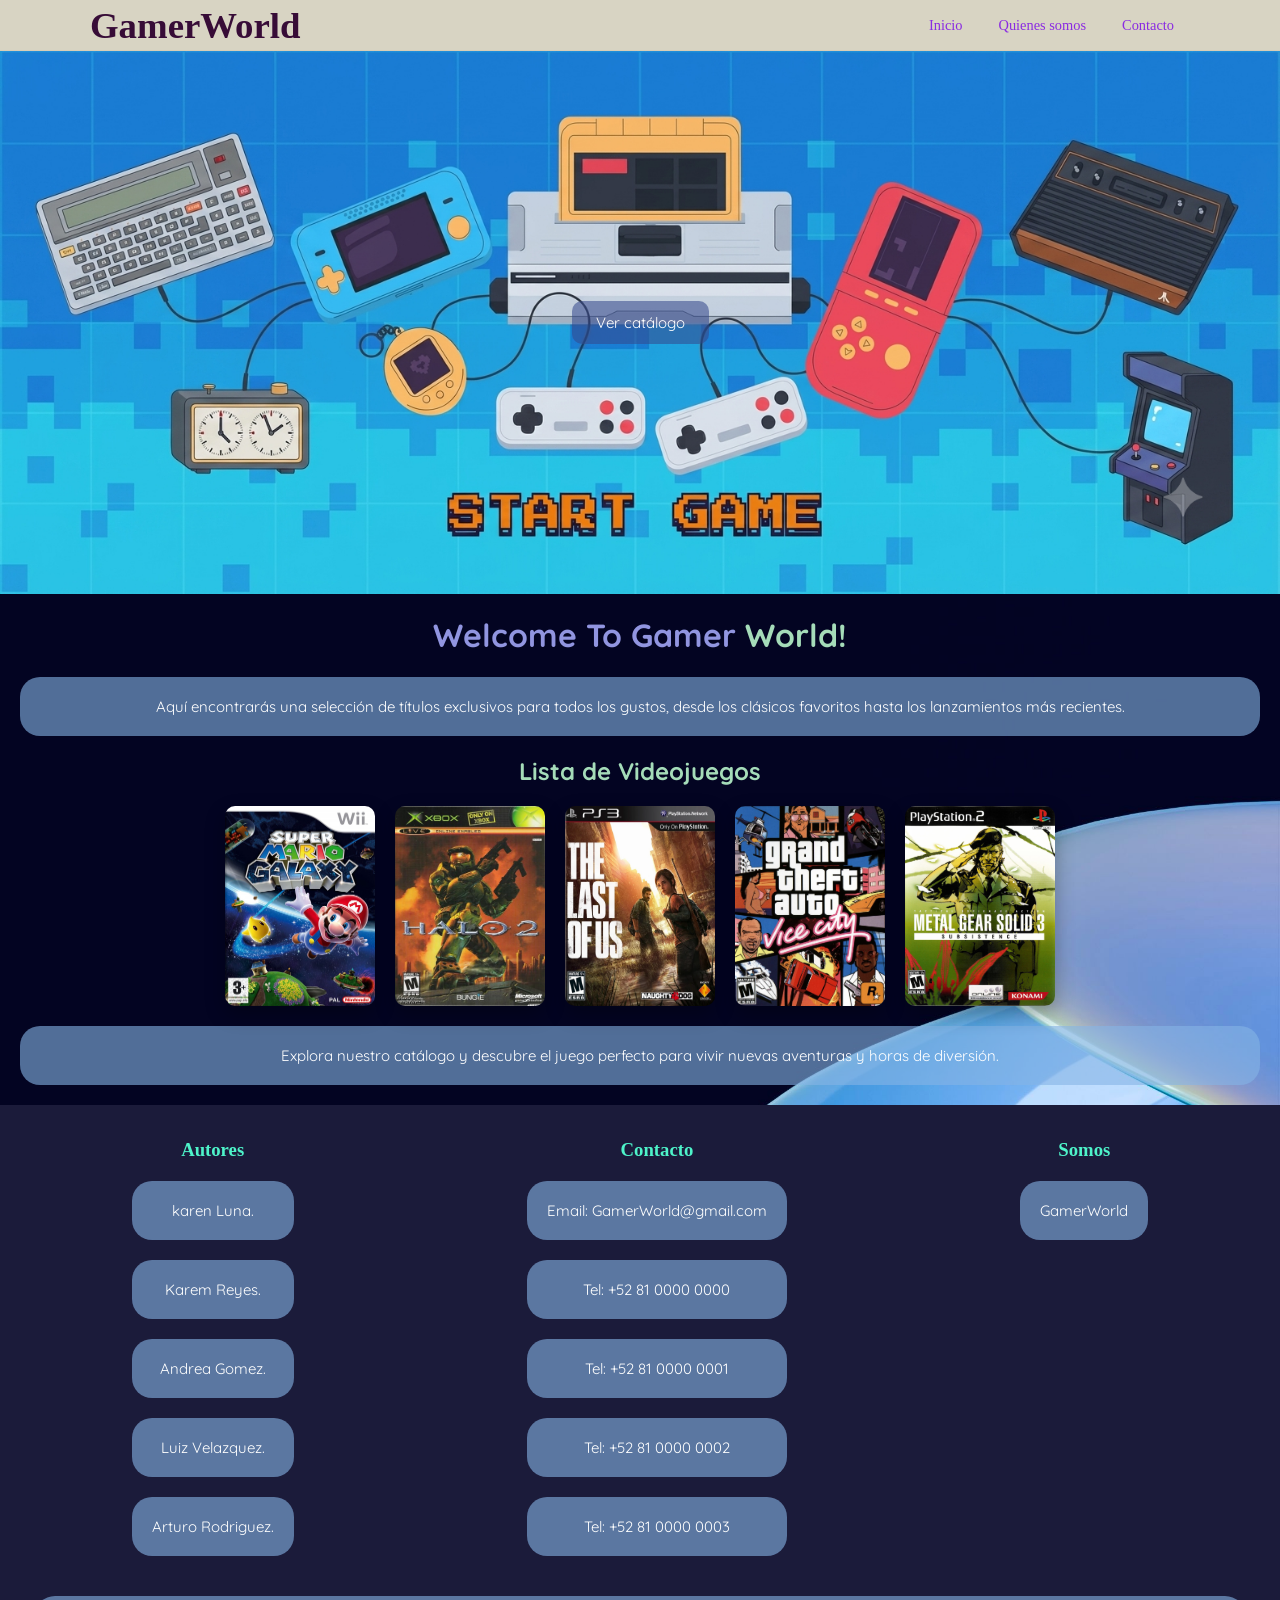
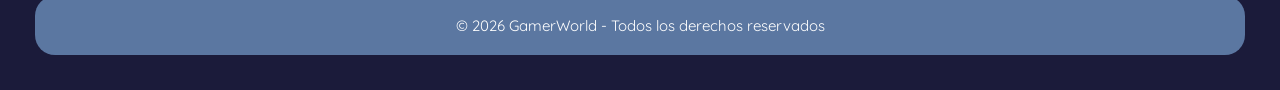
<file: index.html>
<!DOCTYPE html>
<html>

<head>
  <meta charset="utf-8">
  <meta name="viewport" content="width=device-width">
  <link rel="stylesheet" href="style.css">
  <title>replit</title>
  <link rel="stylesheet" href="style.css">
  <link rel="preconnect" href="https://fonts.googleapis.com">
  <link rel="preconnect" href="https://fonts.gstatic.com" crossorigin>
  <link href="https://fonts.googleapis.com/css2?family=Quicksand:wght@300..700&display=swap" rel="stylesheet">
</head>

<body>
  <header class="encabezado">
    <nav class="nav contenedor">
      <a href="#" class="nav_titulo">GamerWorld</a>
      <ul class="nav_lista">
        <li><a href="#inicio" class="nav_enlace">Inicio</li></a>
        <li><a href="Somos.html" class="nav_enlace">Quienes somos</li></a>
        <li><a href="contacto.html" class="nav_enlace">Contacto</li></a>
      </ul>
    </nav>
  </header>











<div class="banner-container">
  <img class="banner" src="Pic/Gemini_Generated_Image_wyhi02wyhi02wyhi.png" alt="Imagen de consolas de videojuego">
  <button class="buttonbanner">Ver catálogo</button>
</div>

<h1><span class="Welcome">Welcome To </span><span class="Videogame">Gamer</span><span class="World"> World!</span></h1>
<p>Aquí encontrarás una selección de títulos exclusivos para todos los gustos, desde los clásicos favoritos hasta los lanzamientos más recientes.</p>

<h2>Lista de Videojuegos</h2>

<div class="bloqueimagenes">
  <img src="Pic/12.jpg" alt="">
  <img src="Pic/15.jpg" alt="">
  <img src="Pic/The-Last-of-Us-Box-Art.webp" alt="">
  <img src="Pic/f26c0e8d7648240914c75c7c68a38fc4.jpg" alt="">
  <img src="Pic/60225-metal-gear-solid-3-subsistence-playstation-2_umwf.jpg" alt="">
</div>

<p>Explora nuestro catálogo y descubre el juego perfecto para vivir nuevas aventuras y horas de diversión.</p>

  <!--
  This script places a badge on your repl's full-browser view back to your repl's cover
  page. Try various colors for the theme: dark, light, red, orange, yellow, lime, green,
  teal, blue, blurple, magenta, pink!
  -->
  <script src="https://replit.com/public/js/replit-badge-v2.js" theme="dark" position="bottom-right"></script>
  <footer class="footer">
  <div class="footer-container">
    
    <div class="footer-section">
      <h3>Autores</h3>
      <p>karen Luna.</p>
      <p>Karem Reyes.</p>
      <p>Andrea Gomez.</p>
      <p>Luiz Velazquez.</p>
      <p>Arturo Rodriguez.</p>
    </div>

    <div class="footer-section">
      <h3>Contacto</h3>
      <p>Email: GamerWorld@gmail.com</p>
      <p>Tel: +52 81 0000 0000</p>
      <p>Tel: +52 81 0000 0001</p>
      <p>Tel: +52 81 0000 0002</p>
      <p>Tel: +52 81 0000 0003</p>
    </div>

    <div class="footer-section">
      <h3>Somos</h3>
      <p>GamerWorld</p>
    </div>

  </div>

  <div class="footer-bottom">
    <p>© 2026 GamerWorld - Todos los derechos reservados</p>
  </div>
</footer>
</body>

</html>
</file>
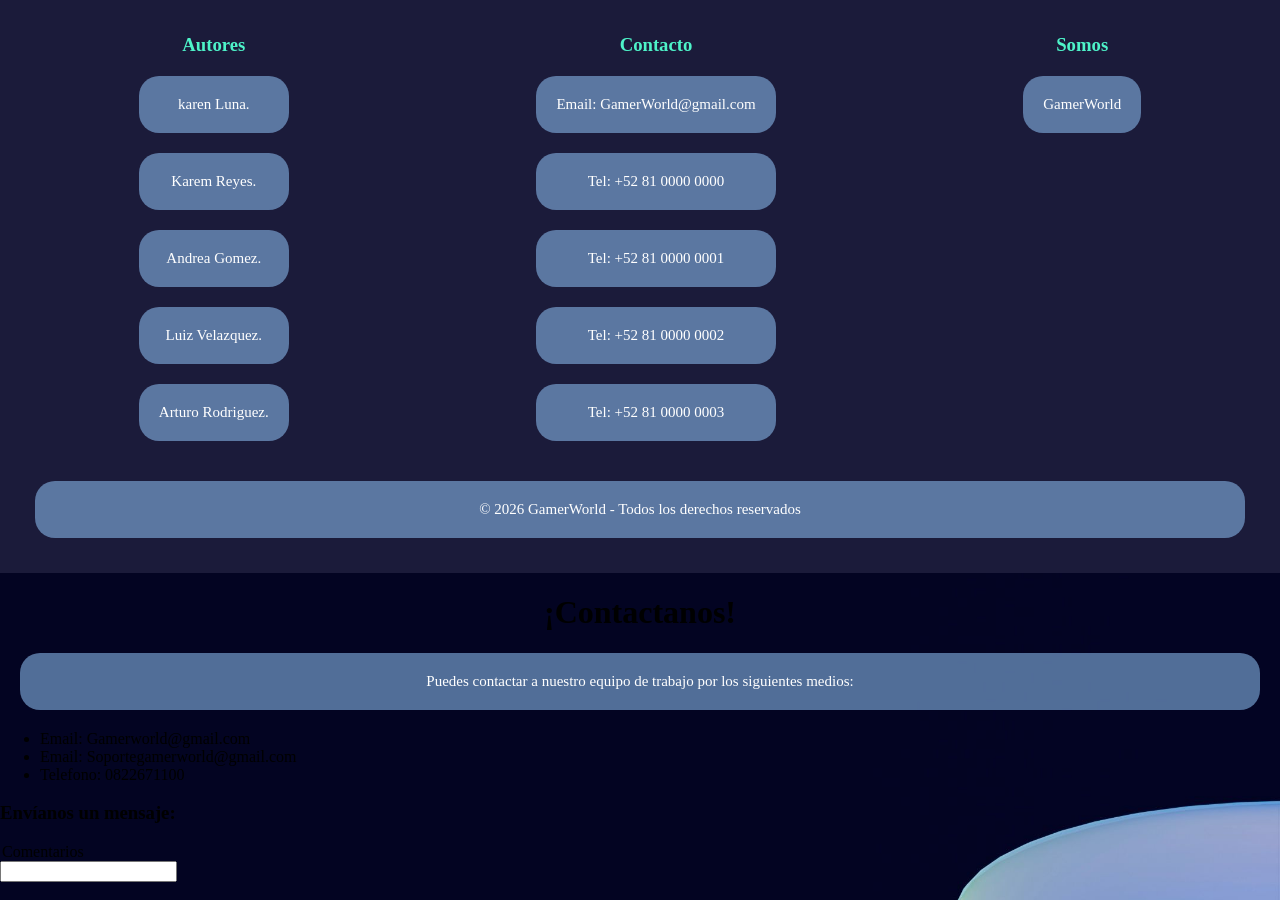
<file: contacto.html>
<!DOCTYPE html>
<html lang="es">
<head>
    <meta charset="UTF-8">
    <meta name="viewport" content="width=device-width, initial-scale=1.0">
    <link rel="stylesheet" href="style.css">
    <title>Document</title>
</head>

<body>
    <footer class="footer">
  <div class="footer-container">
    
    <div class="footer-section">
      <h3>Autores</h3>
      <p>karen Luna.</p>
      <p>Karem Reyes.</p>
      <p>Andrea Gomez.</p>
      <p>Luiz Velazquez.</p>
      <p>Arturo Rodriguez.</p>
    </div>

    <div class="footer-section">
      <h3>Contacto</h3>
      <p>Email: GamerWorld@gmail.com</p>
      <p>Tel: +52 81 0000 0000</p>
      <p>Tel: +52 81 0000 0001</p>
      <p>Tel: +52 81 0000 0002</p>
      <p>Tel: +52 81 0000 0003</p>
    </div>

    <div class="footer-section">
      <h3>Somos</h3>
      <p>GamerWorld</p>
    </div>

  </div>

  <div class="footer-bottom">
    <p>© 2026 GamerWorld - Todos los derechos reservados</p>
  </div>
</footer>
    
</body>
</html>
    <meta charset=""UTF-8">
    <title> Contacto</title>
</head>
<body>
    <h1>¡Contactanos!</h1>
    <p>Puedes contactar a nuestro equipo de trabajo por los siguientes medios: </p>
</body>
<ul>
    <li>Email: Gamerworld@gmail.com</li>
    <li>Email: Soportegamerworld@gmail.com</li>
    <li>Telefono: 0822671100</li>
</ul>

<h3>Envíanos un mensaje: </h3>
<form action="">
  <legend>Comentarios</legend>
  <input type="text">

</form>
</file>
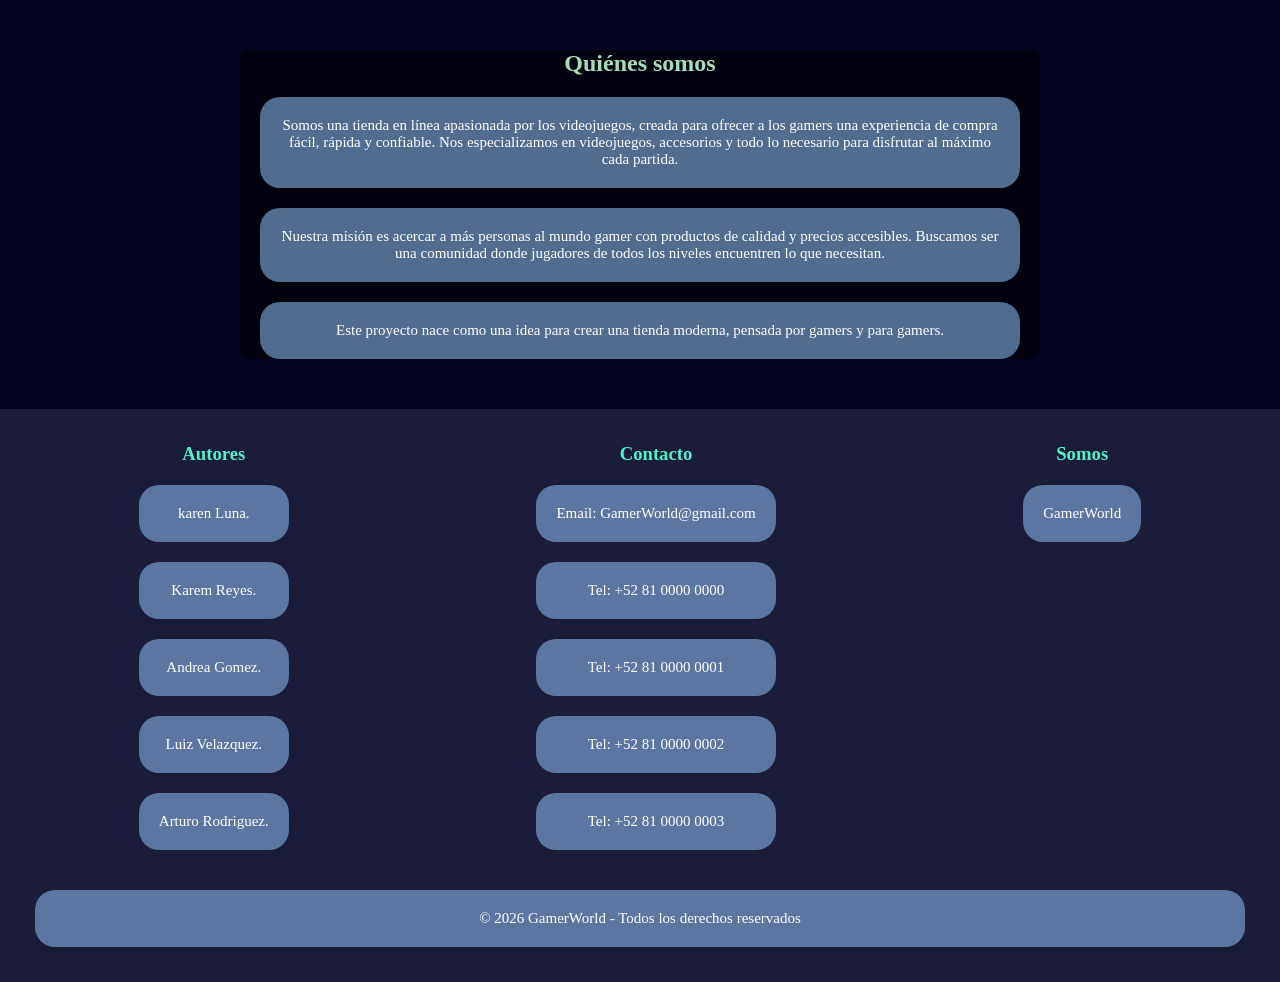
<file: Somos.html>
<section id="quienes-somos">
    
    <h2>Quiénes somos</h2>
    <p>Somos una tienda en línea apasionada por los videojuegos, creada para ofrecer a los gamers una experiencia de compra fácil, rápida y confiable. Nos especializamos en videojuegos, accesorios y todo lo necesario para disfrutar al máximo cada partida.</p>
    <p>Nuestra misión es acercar a más personas al mundo gamer con productos de calidad y precios accesibles. Buscamos ser una comunidad donde jugadores de todos los niveles encuentren lo que necesitan.</p>
    <p>Este proyecto nace como una idea para crear una tienda moderna, pensada por gamers y para gamers.</p>
</section>
<!DOCTYPE html>
<html lang="es">
<head>
    <meta charset="UTF-8">
    <meta name="viewport" content="width=device-width, initial-scale=1.0">
    <link rel="stylesheet" href="style.css">
    <title>Document</title>
</head>
<body>
    <footer class="footer">
  <div class="footer-container">
    
    <div class="footer-section">
      <h3>Autores</h3>
      <p>karen Luna.</p>
      <p>Karem Reyes.</p>
      <p>Andrea Gomez.</p>
      <p>Luiz Velazquez.</p>
      <p>Arturo Rodriguez.</p>
    </div>

    <div class="footer-section">
      <h3>Contacto</h3>
      <p>Email: GamerWorld@gmail.com</p>
      <p>Tel: +52 81 0000 0000</p>
      <p>Tel: +52 81 0000 0001</p>
      <p>Tel: +52 81 0000 0002</p>
      <p>Tel: +52 81 0000 0003</p>
    </div>

    <div class="footer-section">
      <h3>Somos</h3>
      <p>GamerWorld</p>
    </div>

  </div>

  <div class="footer-bottom">
    <p>© 2026 GamerWorld - Todos los derechos reservados</p>
  </div>
</footer>
    
</body>
</html>
</file>
<file: style.css>
html {
    height: 100%;
    width: 100%;
}



#quienes-somos {
    max-width: 800px;
    margin: 50px auto;
    background: rgba(0, 0, 0, 0.6); /* transparente */
    border-radius: 10px;
} 
.encabezado {
  position: sticky;
  top: 0;
  z-index: 100;
  background: rgba(254, 250, 224, 0.85);
  backdrop-filter: blur (16px);
  -webkit-backdrop-filter: blur(16px);
  border-bottom: 1px solid rgba(212, 163, 115, 0.15);
}

header {
  display: block;
  unicode-bidi: isolate;
}

.nav {
  display: flex;
  justify-content: space-between;
  align-items: center;
  padding: 16px 0;
}

.contenedor {
    max-width: 1100px;
    margin: 0 auto;
    padding: 0 24px;
}

.nav_titulo {
  display: flex;
  align-items: center;
  gap: 10px;
  text-decoration: none;
  color: rgb(55, 12, 55);
  font-weight: 700;
  font-size: 2.3rem;
}

.nav_lista {
  display: flex;
  list-style: none;
  gap: 4px;
}

.nav_enlace {
  text-decoration: none;
  color: blueviolet;
  padding: 8px 16px;
  border-radius: brown;
  font-size: 0.9rem;
  font-weight: 500;
}
  .footer {
  background: #1b1b3a;
  color: white;
  text-align: center;
  padding: 15px;
  margin-top: auto;
}

.footer-container {
  display: flex;
  justify-content: space-around;
  text-align: center;
}

.footer h3 {
  color: #4ef3c9;
}

.footer-bottom {
  margin-top: 10px;
  font-size: 12px;
}
  






















 
body {
  background-image: url(Pic/pexels-bosichong-27453112.jpg);
  background-size: cover;
  margin: 0px;
  
}
  
.banner-container {
  display: flex;
  justify-content: center;
  align-items: center;

}

.banner {
  display: block;
  width: 100%; 
}

.buttonbanner{
  position: absolute;

  padding: 12px 24px;
  border: none;
  border-radius: 10px;
  background-color: #34488d8e;
  color: white;
  font-size: 15px;
  font-family: Quicksand;
  cursor: pointer;

  transition: transform 0.3s ease;

}

.buttonbanner:hover {
  background-color: #0b1b508e;
  transform: scale(1.1);
}


h1 {
  text-align: center;
}

p {
  text-align: center;
  margin: 20px 20px;
  padding: 20px 20px;
  background-color: rgba(133, 180, 231, 0.6); /* 60% de opacidad */
  border-radius: 20px;
  border: none;
  font-family: Quicksand;
  font-size: 15px;
  color: white;
  
}

h2 {
  text-align: center;
  font-family: Quicksand;
  color: #a5dcb9;
}

.Welcome {
  color: #9195e0;
  font-family: Quicksand;
}


.Videogame {
  color: #9195e0;
  font-family: Quicksand;
} 

.World {
  color: #a5dcb9;
  font-family: Quicksand;
}

.bloqueimagenes {
  display: flex;
  justify-content: center;
  gap: 20px;
  margin: 20px 20px;

}

.bloqueimagenes img {
  width: 150px;
  height: 200px;
  border-radius: 10px;
  box-shadow: 0 8px 20px  rgba(0, 0, 0, 0.3);;
  cursor: pointer;
  transition: transform 0.3s ease;
}

.bloqueimagenes img:hover {
  transform: scale(1.1);
}
</file>
